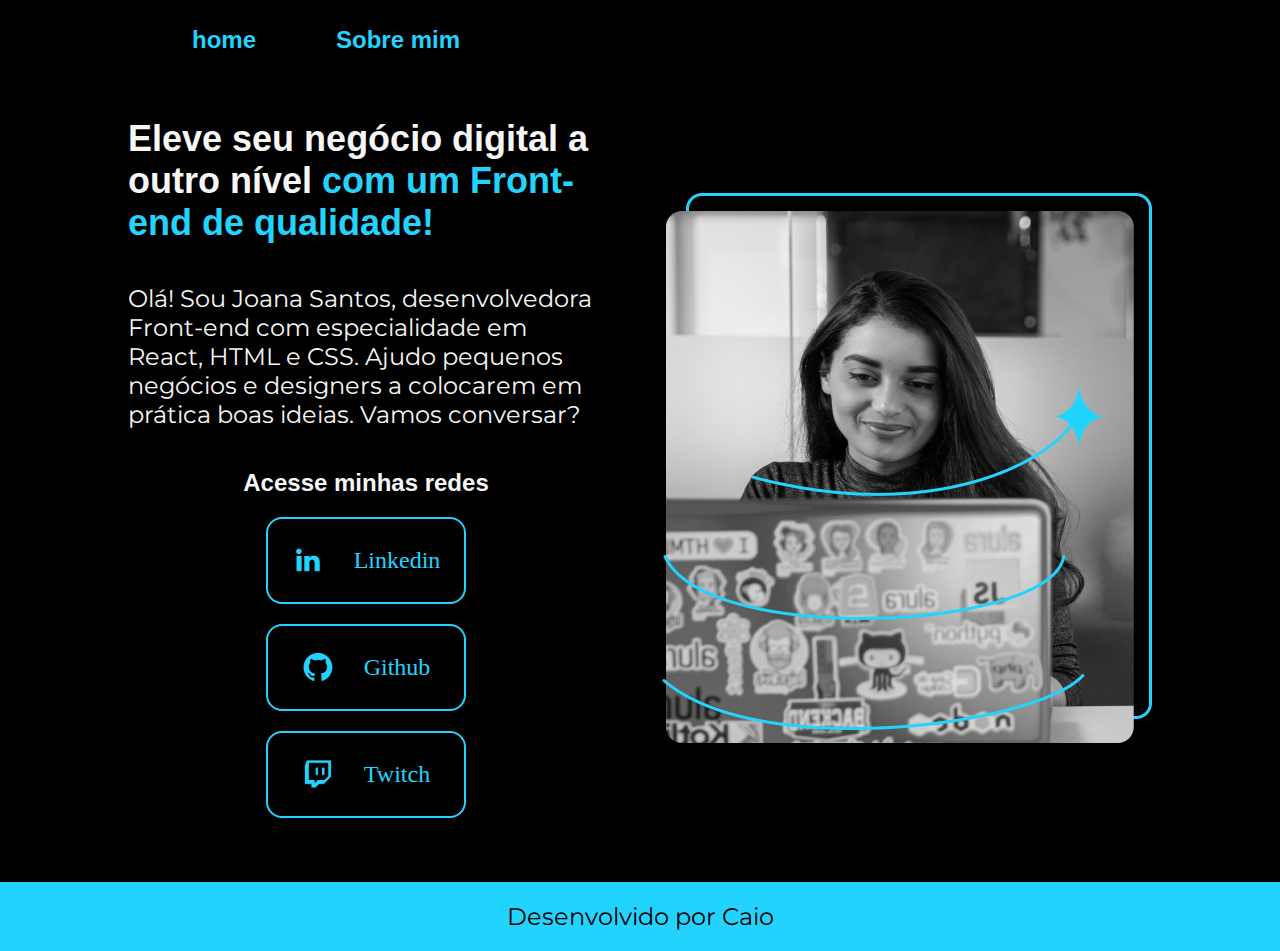
<file: index.html>
<!DOCTYPE html>
<html lang="pt-br">
<head>
    <link rel="stylesheet" href="Style.css">
    <meta charset="UTF-8">
    <meta name="viewport" content="width=device-width, initial-scale=1.0">
    <title>Portfolio</title>
</head>
<body>
        <header class="cabecalho">
            <nav class="cabecalho_menu">
                <a class="cabecalho_menu_link" href="index.html">home</a>
                <a class="cabecalho_menu_link" href="About.html">Sobre mim</a>
            </nav>
        </header>

        
        <main class="apresentacao">
            <section class="apresentacao__conteudo">
                <h1 class="apresentacao__conteudo_titulo">Eleve seu negócio digital a outro nível <strong class="titulo-destaque">com um Front-end de qualidade!</strong></h1>

                <p class="apresentacao__conteudo__paragrafo">Olá! Sou Joana Santos, desenvolvedora 
                Front-end com especialidade em React, HTML e CSS. Ajudo pequenos 
                negócios e designers a colocarem em prática boas ideias. 
                Vamos conversar?</p>
                    
                        <div class="apresentacao__links">

                            <h2 class="apresentacao_subtitulo">Acesse minhas redes
                            </h2>
                        
                            <a class="apresentacao__links__botoes" href="https://instagram.com"><img src="Assets/Logo linkedin.png">Linkedin</a>
                            <a class="apresentacao__links__botoes" href="https://github.com"> <img src="Assets/Logo Github.png">Github</a>
                            <a class="apresentacao__links__botoes" href="https://github.com"> <img src="Assets/Logo Twitch.png">Twitch</a>
                            
                    </div>
            </section>
        
    
    <img class="portfolio_imagem" src="Assets/joanaportfolio.png" alt="Imagem da Joana programando">

        

    </main>
    <footer class="rodape">
        <p>Desenvolvido por Caio</p>

    </footer>


</body>
</html>
</file>
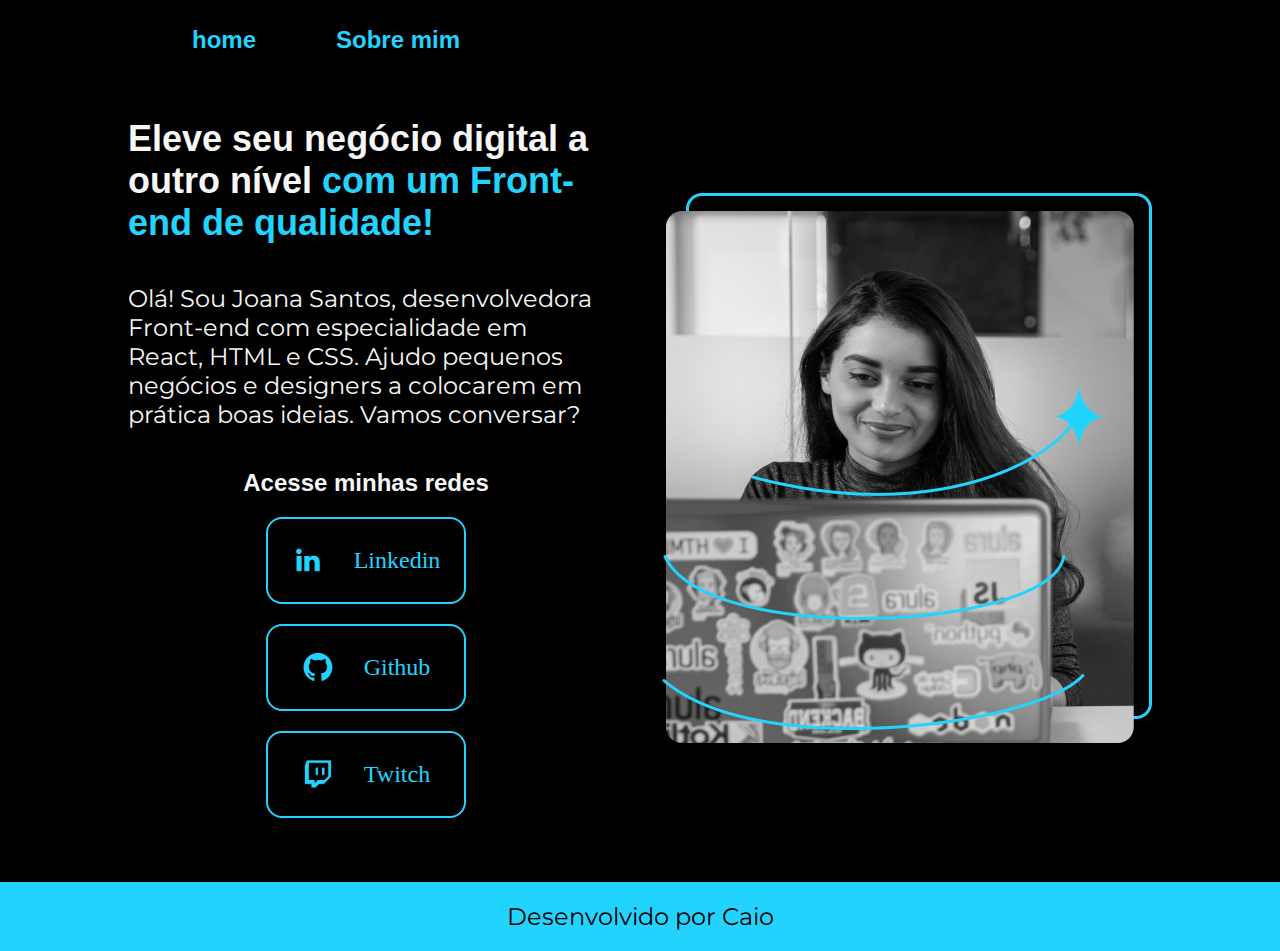
<file: curriculo/Index.html>
<!DOCTYPE html>
<html lang="pt-br">
<head>
    <link rel="stylesheet" href="styles/Style.css">
    <meta charset="UTF-8">
    <meta name="viewport" content="width=device-width, initial-scale=1.0">
    <title>Portfolio</title>
</head>
<body>
        <header class="cabecalho">
            <nav class="cabecalho_menu">
                <a class="cabecalho_menu_link" href="Index.html">home</a>
                <a class="cabecalho_menu_link" href="About.html">Sobre mim</a>
            </nav>
        </header>

        
        <main class="apresentacao">
            <section class="apresentacao__conteudo">
                <h1 class="apresentacao__conteudo_titulo">Eleve seu negócio digital a outro nível <strong class="titulo-destaque">com um Front-end de qualidade!</strong></h1>

                <p class="apresentacao__conteudo__paragrafo">Olá! Sou Joana Santos, desenvolvedora 
                Front-end com especialidade em React, HTML e CSS. Ajudo pequenos 
                negócios e designers a colocarem em prática boas ideias. 
                Vamos conversar?</p>
                    
                        <div class="apresentacao__links">

                            <h2 class="apresentacao_subtitulo">Acesse minhas redes
                            </h2>
                        
                            <a class="apresentacao__links__botoes" href="https://instagram.com"><img src="Assets/Logo linkedin.png">Linkedin</a>
                            <a class="apresentacao__links__botoes" href="https://github.com"> <img src="Assets/Logo Github.png">Github</a>
                            <a class="apresentacao__links__botoes" href="https://github.com"> <img src="Assets/Logo Twitch.png">Twitch</a>
                            
                    </div>
            </section>
        
    
    <img class="portfolio_imagem" src="Assets/joanaportfolio.png" alt="Imagem da Joana programando">

        

    </main>
    <footer class="rodape">
        <p>Desenvolvido por Caio</p>

    </footer>


</body>
</html>
</file>
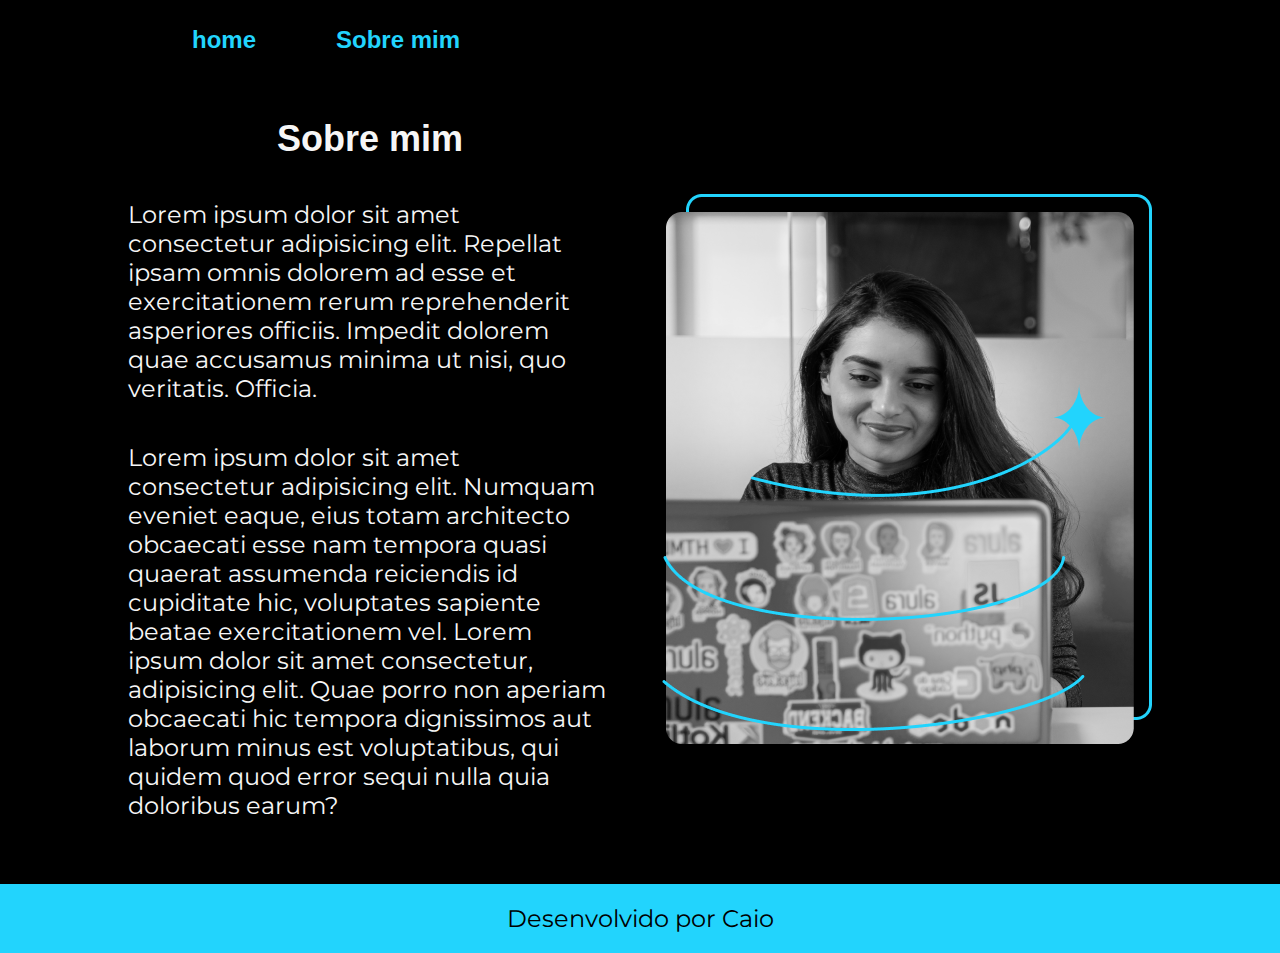
<file: About.html>
<!DOCTYPE html>
<html lang="pt-br">
<head>
    <meta charset="UTF-8">
    <meta name="viewport" content="width=device-width, initial-scale=1.0">
    <title>Sobre mim</title>
    <link rel="stylesheet" href="Style.css">
</head>
<body>
    <header class="cabecalho">
        <nav class="cabecalho_menu">
            <a class="cabecalho_menu_link" href="index.html">home</a>
            <a class="cabecalho_menu_link" href="About.html">Sobre mim</a>
        </nav>
    </header>
   <main>
    <div class="principal">
        <section class="principal_texto">
            <h1>Sobre mim</h1>
            <p>Lorem ipsum dolor sit amet consectetur adipisicing elit. Repellat ipsam omnis dolorem ad esse et exercitationem rerum reprehenderit asperiores officiis. Impedit dolorem quae accusamus minima ut nisi, quo veritatis. Officia.</p>
            <p>Lorem ipsum dolor sit amet consectetur adipisicing elit. Numquam eveniet eaque, eius totam architecto obcaecati esse nam tempora quasi quaerat assumenda reiciendis id cupiditate hic, voluptates sapiente beatae exercitationem vel. Lorem ipsum dolor sit amet consectetur, adipisicing elit. Quae porro non aperiam obcaecati hic tempora dignissimos aut laborum minus est voluptatibus, qui quidem quod error sequi nulla quia doloribus earum?</p>
        </section>
        <img class="portfolio_imagem" src="Assets/joanaportfolio.png" alt="">
    </div>
   </main>
   <footer class="rodape">
    <p>Desenvolvido por Caio</p>

</footer>
</body>
</html>
</file>
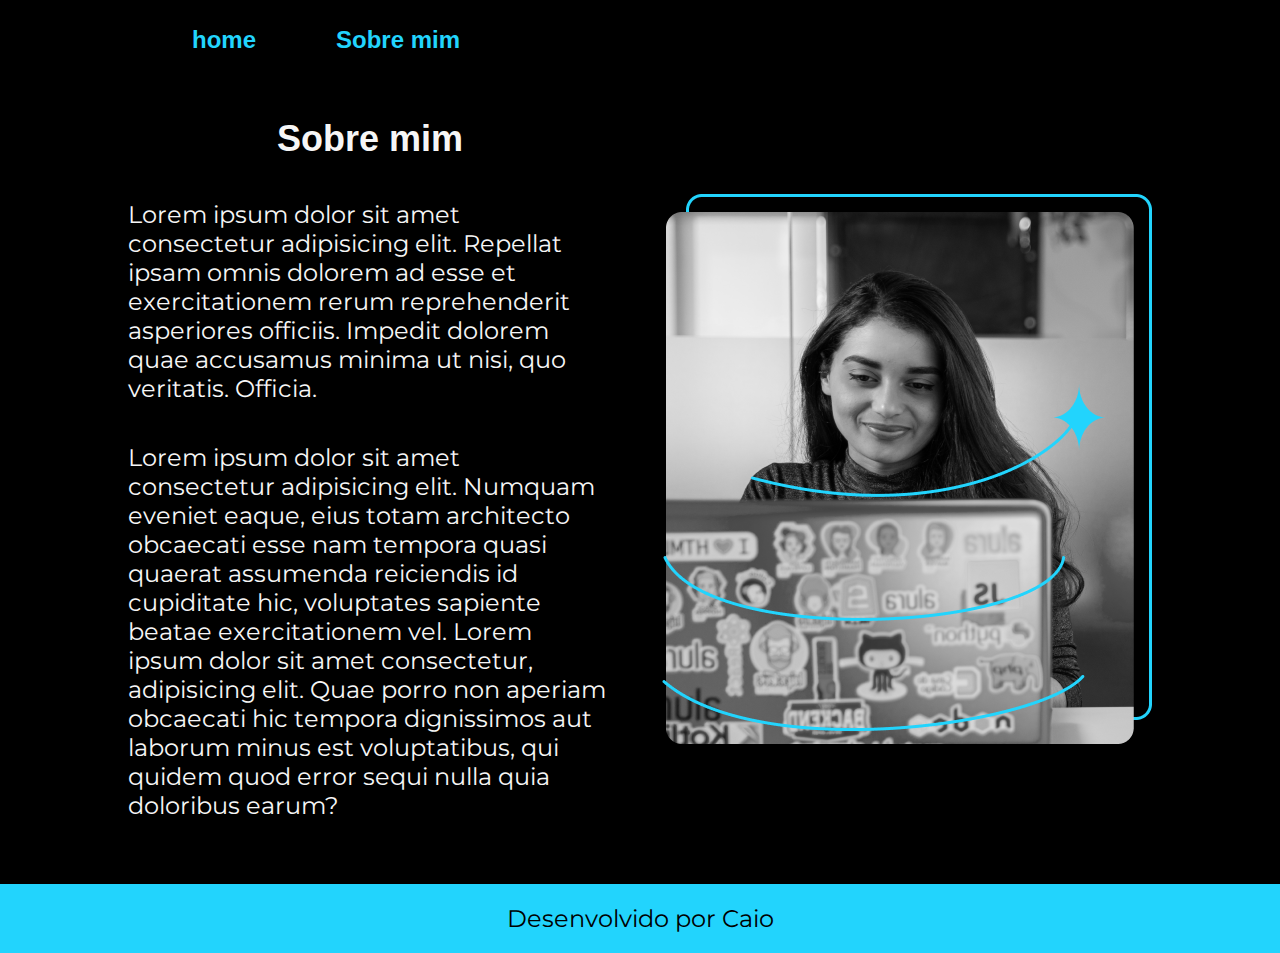
<file: curriculo/About.html>
<!DOCTYPE html>
<html lang="pt-br">
<head>
    <meta charset="UTF-8">
    <meta name="viewport" content="width=device-width, initial-scale=1.0">
    <title>Sobre mim</title>
    <link rel="stylesheet" href="styles/Style.css">
</head>
<body>
    <header class="cabecalho">
        <nav class="cabecalho_menu">
            <a class="cabecalho_menu_link" href="Index.html">home</a>
            <a class="cabecalho_menu_link" href="About.html">Sobre mim</a>
        </nav>
    </header>
   <main>
    <div class="principal">
        <section class="principal_texto">
            <h1>Sobre mim</h1>
            <p>Lorem ipsum dolor sit amet consectetur adipisicing elit. Repellat ipsam omnis dolorem ad esse et exercitationem rerum reprehenderit asperiores officiis. Impedit dolorem quae accusamus minima ut nisi, quo veritatis. Officia.</p>
            <p>Lorem ipsum dolor sit amet consectetur adipisicing elit. Numquam eveniet eaque, eius totam architecto obcaecati esse nam tempora quasi quaerat assumenda reiciendis id cupiditate hic, voluptates sapiente beatae exercitationem vel. Lorem ipsum dolor sit amet consectetur, adipisicing elit. Quae porro non aperiam obcaecati hic tempora dignissimos aut laborum minus est voluptatibus, qui quidem quod error sequi nulla quia doloribus earum?</p>
        </section>
        <img class="portfolio_imagem" src="Assets/joanaportfolio.png" alt="">
    </div>
   </main>
   <footer class="rodape">
    <p>Desenvolvido por Caio</p>

</footer>
</body>
</html>
</file>
<file: Style.css>
@import url('https://fonts.googleapis.com/css2?family=Krona+One&display=swap');
@import url('https://fonts.googleapis.com/css2?family=Krona+One&family=Montserrat:ital,wght@0,100..900;1,100..900&display=swap');
@import url('https://fonts.googleapis.com/css2?family=Krona+One&family=Montserrat:ital,wght@0,600;1,600&display=swap');

:root{
    --cor-primaria: black;
    --cor-secundaria: #f6f6f6;
    --cor-terciaria: #22D4FD;
    --cor-hover: #424242;

    --fonte-principal: "Krona-One", Sans-Serif;
    --fonte-secundaria: "Montserrat", Sans-Serif;
}


* {
    margin: 0;
    padding: 0;
    text-decoration: none;
}




body {
    background: var(--cor-primaria);
    color: var(--cor-secundaria);
    /* height: 100vh; */
    

}

.titulo-destaque {

    color: var(--cor-terciaria);

}

.apresentacao {
    margin: 5% 10%;
    display: flex;
    align-items: center;
    justify-content: space-between;
    gap: 28px;
}

.apresentacao__conteudo {
    width: 50%;
    display: flex;
    flex-direction: column;
    align-items: center;
    gap: 40px;
    


}

.apresentacao__conteudo_titulo {
    font-size: 2.25rem;
    font-family: var(--fonte-principal);
}

.apresentacao__conteudo__paragrafo {
    font-size: 1.5rem;
    font-family: var(--fonte-secundaria);
}
.apresentacao__links {
    display: flex;
    flex-direction: column;
    justify-content: center;
    align-items: center;
    gap: 20px;
}

.apresentacao__links__botoes {
    display: flex;
    flex-direction: row;
    align-items: center;
    justify-content: center;
    gap: 30px;
    border: 2px solid var(--cor-terciaria);
    text-align: center;
    width: 80%;
    border-radius: 16px;
    font-size: 1.5rem;
    padding: 25.5px 0px;
    text-decoration: none;
    color: var(--cor-terciaria);
    font-family: var(--fonte-secundaria)
    font-weight: 600;
    transition: all 1s ease;
}
.apresentacao__links__botoes:hover {
    background-color: var(--cor-hover);
    width: 100%;
}

.portfolio_imagem {
    padding-left: 30px;
    width: 50%;
}

.apresentacao_subtitulo {
    font-family: var(--fonte-principal);
    font-size: 1.5rem;
}

.rodape {
display: flex;
justify-content: center;
font-size: 1.5rem;
font-family: var(--fonte-secundaria);
color: var(--cor-primaria);
background-color: var(--cor-terciaria);
padding: 20px;
align-items: center;
}
.cabecalho {
    padding: 2% 0% 0% 15%;
}
.cabecalho_menu {
    display: flex;
    gap: 80px;
}
.cabecalho_menu_link {
    font-family: var(--fonte-principal);
    color: var(--cor-terciaria);
    font-size: 1.5rem;
    font-weight: 600;
    transition: all 1s;
}

.cabecalho_menu_link:hover {
    color: var(--cor-secundaria);
    
}

.principal {
    display: flex;
    align-items: center;
    justify-content: center;
    margin: 5% 10%;
    gap: 20px;
}

.principal_texto {
    display: flex;
    flex-direction: column;
    gap: 40px;
    align-items: center;
    justify-content: center;
}

.principal_texto h1 {
    font-size: 2.25rem;
    font-family: var(--fonte-principal);
}

.principal_texto p {
    font-size: 1.5rem;
    font-family: var(--fonte-secundaria);
    

}

@media (max-width: 1200px) {
    .cabecalho {
        padding: 10%;    
    }

    .cabecalho_menu{
        justify-content: center;
        align-items: center;
    }

    .apresentacao {
        display: flex;
        flex-direction: column-reverse;
        
    }
    .apresentacao {
        margin: 5%;
        
    }

    .apresentacao__conteudo {
        width:auto;
        
    }

    .principal {
        flex-direction: column-reverse;
    }

}
</file>
<file: curriculo/styles/Style.css>
@import url('https://fonts.googleapis.com/css2?family=Krona+One&display=swap');
@import url('https://fonts.googleapis.com/css2?family=Krona+One&family=Montserrat:ital,wght@0,100..900;1,100..900&display=swap');
@import url('https://fonts.googleapis.com/css2?family=Krona+One&family=Montserrat:ital,wght@0,600;1,600&display=swap');

:root{
    --cor-primaria: black;
    --cor-secundaria: #f6f6f6;
    --cor-terciaria: #22D4FD;
    --cor-hover: #424242;

    --fonte-principal: "Krona-One", Sans-Serif;
    --fonte-secundaria: "Montserrat", Sans-Serif;
}


* {
    margin: 0;
    padding: 0;
    text-decoration: none;
}




body {
    background: var(--cor-primaria);
    color: var(--cor-secundaria);
    /* height: 100vh; */
    

}

.titulo-destaque {

    color: var(--cor-terciaria);

}

.apresentacao {
    margin: 5% 10%;
    display: flex;
    align-items: center;
    justify-content: space-between;
    gap: 28px;
}

.apresentacao__conteudo {
    width: 50%;
    display: flex;
    flex-direction: column;
    align-items: center;
    gap: 40px;
    


}

.apresentacao__conteudo_titulo {
    font-size: 2.25rem;
    font-family: var(--fonte-principal);
}

.apresentacao__conteudo__paragrafo {
    font-size: 1.5rem;
    font-family: var(--fonte-secundaria);
}
.apresentacao__links {
    display: flex;
    flex-direction: column;
    justify-content: center;
    align-items: center;
    gap: 20px;
}

.apresentacao__links__botoes {
    display: flex;
    flex-direction: row;
    align-items: center;
    justify-content: center;
    gap: 30px;
    border: 2px solid var(--cor-terciaria);
    text-align: center;
    width: 80%;
    border-radius: 16px;
    font-size: 1.5rem;
    padding: 25.5px 0px;
    text-decoration: none;
    color: var(--cor-terciaria);
    font-family: var(--fonte-secundaria)
    font-weight: 600;
    transition: all 1s ease;

}
.apresentacao__links__botoes:hover {
    background-color: var(--cor-hover);
    width: 100%;
    

}

.portfolio_imagem {
    padding-left: 30px;
    width: 50%;
}

.apresentacao_subtitulo {
    font-family: var(--fonte-principal);
    font-size: 1.5rem;
}

.rodape {
display: flex;
justify-content: center;
font-size: 1.5rem;
font-family: var(--fonte-secundaria);
color: var(--cor-primaria);
background-color: var(--cor-terciaria);
padding: 20px;
align-items: center;
}
.cabecalho {
    padding: 2% 0% 0% 15%;
}
.cabecalho_menu {
    display: flex;
    gap: 80px;
}
.cabecalho_menu_link {
    font-family: var(--fonte-principal);
    color: var(--cor-terciaria);
    font-size: 1.5rem;
    font-weight: 600;
    transition: all 1s;
}

.cabecalho_menu_link:hover {
    color: var(--cor-secundaria);
    
}

.principal {
    display: flex;
    align-items: center;
    justify-content: center;
    margin: 5% 10%;
    gap: 20px;
}

.principal_texto {
    display: flex;
    flex-direction: column;
    gap: 40px;
    align-items: center;
    justify-content: center;
}

.principal_texto h1 {
    font-size: 2.25rem;
    font-family: var(--fonte-principal);
}

.principal_texto p {
    font-size: 1.5rem;
    font-family: var(--fonte-secundaria);
    

}

@media (max-width: 1200px) {
    .cabecalho {
        padding: 10%;    
    }

    .cabecalho_menu{
        justify-content: center;
        align-items: center;
    }

    .apresentacao {
        display: flex;
        flex-direction: column-reverse;
        
    }
    .apresentacao {
        margin: 5%;
        
    }

    .apresentacao__conteudo {
        width:auto;
        
    }

    .principal {
        flex-direction: column-reverse;
    }

}
</file>
